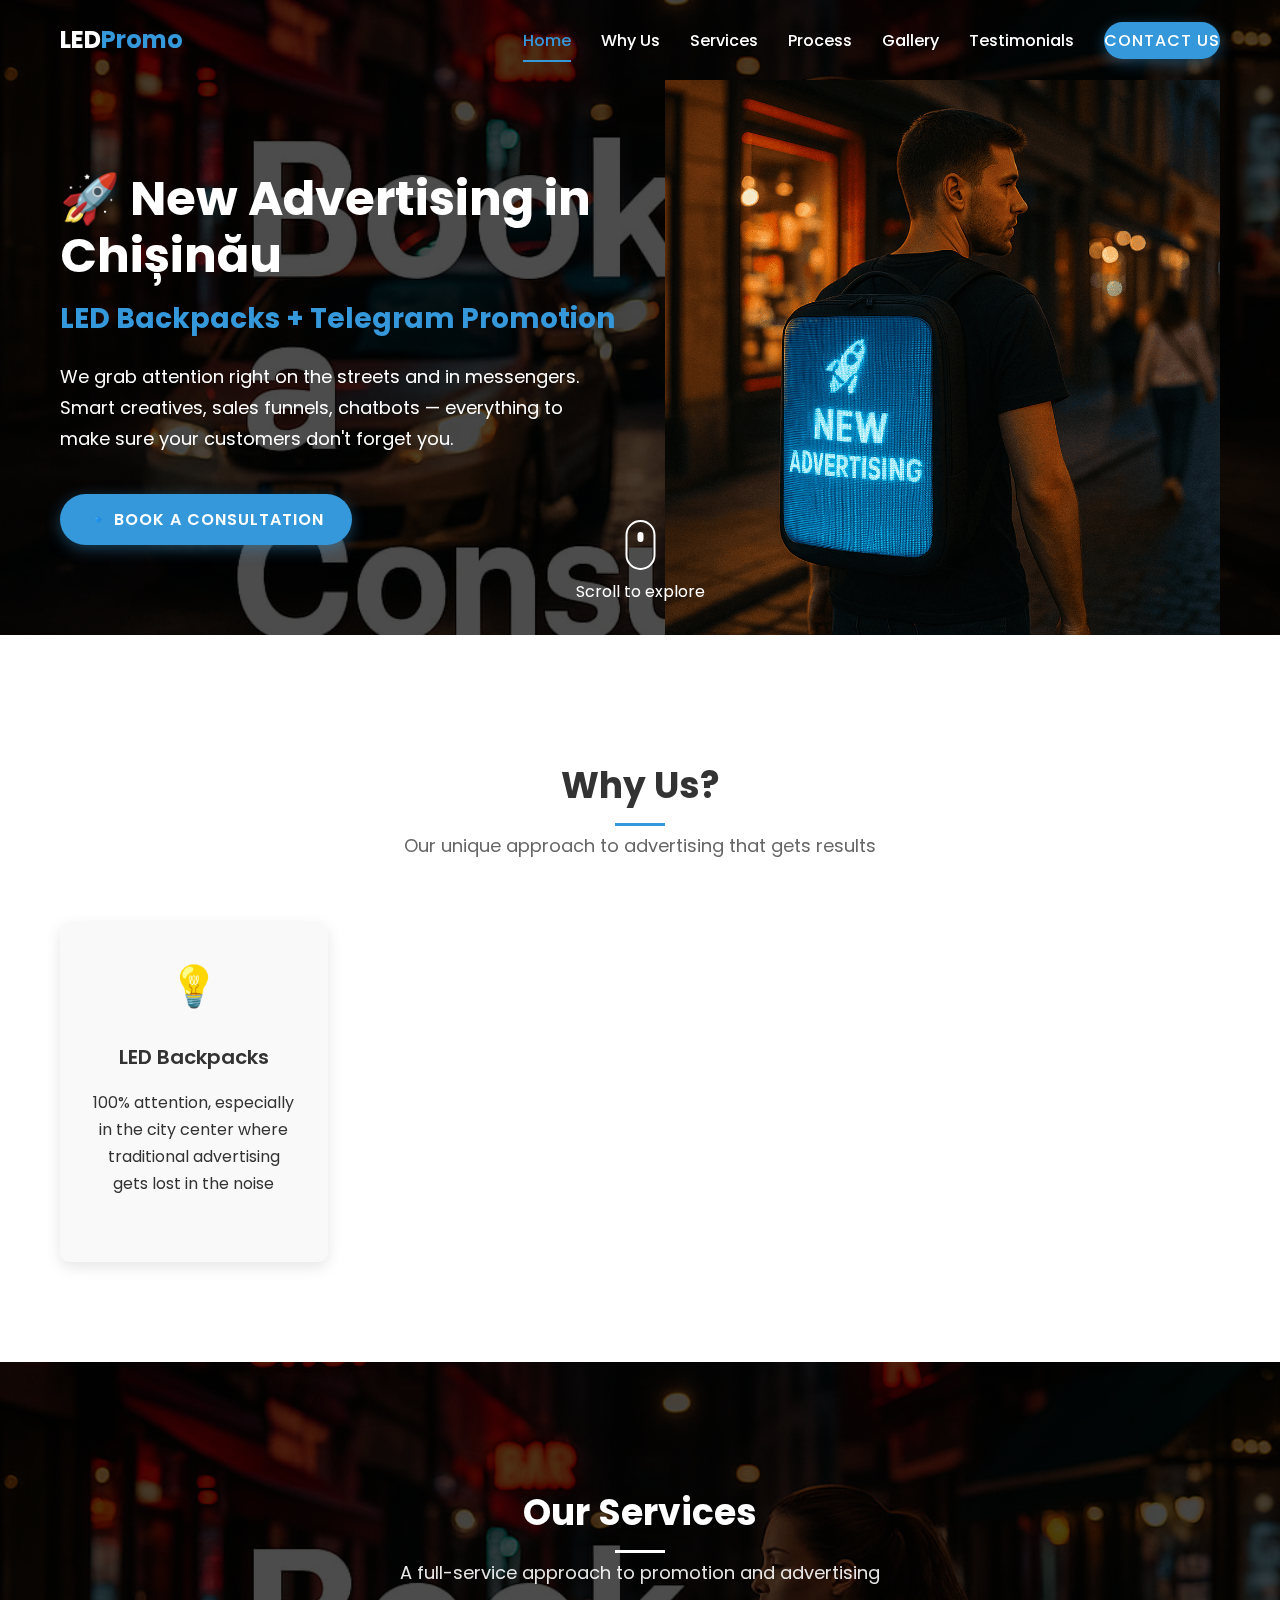
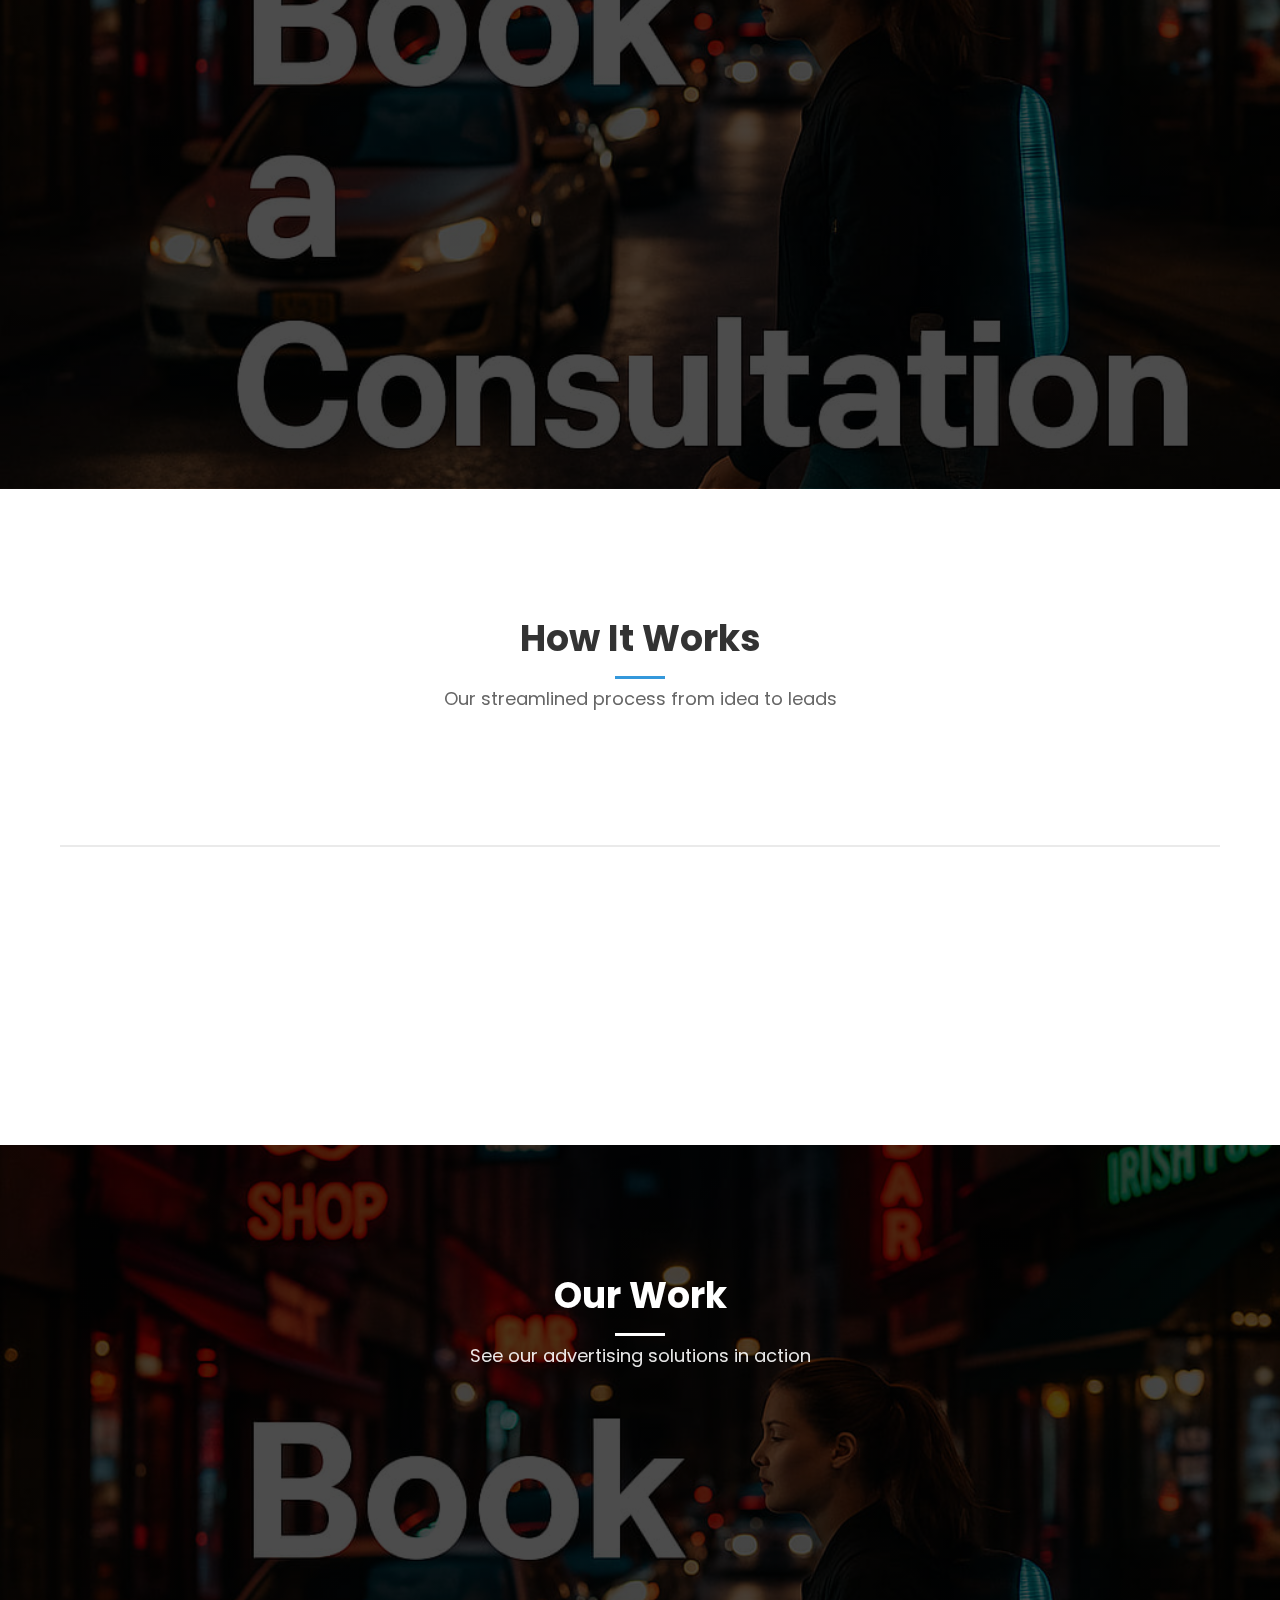
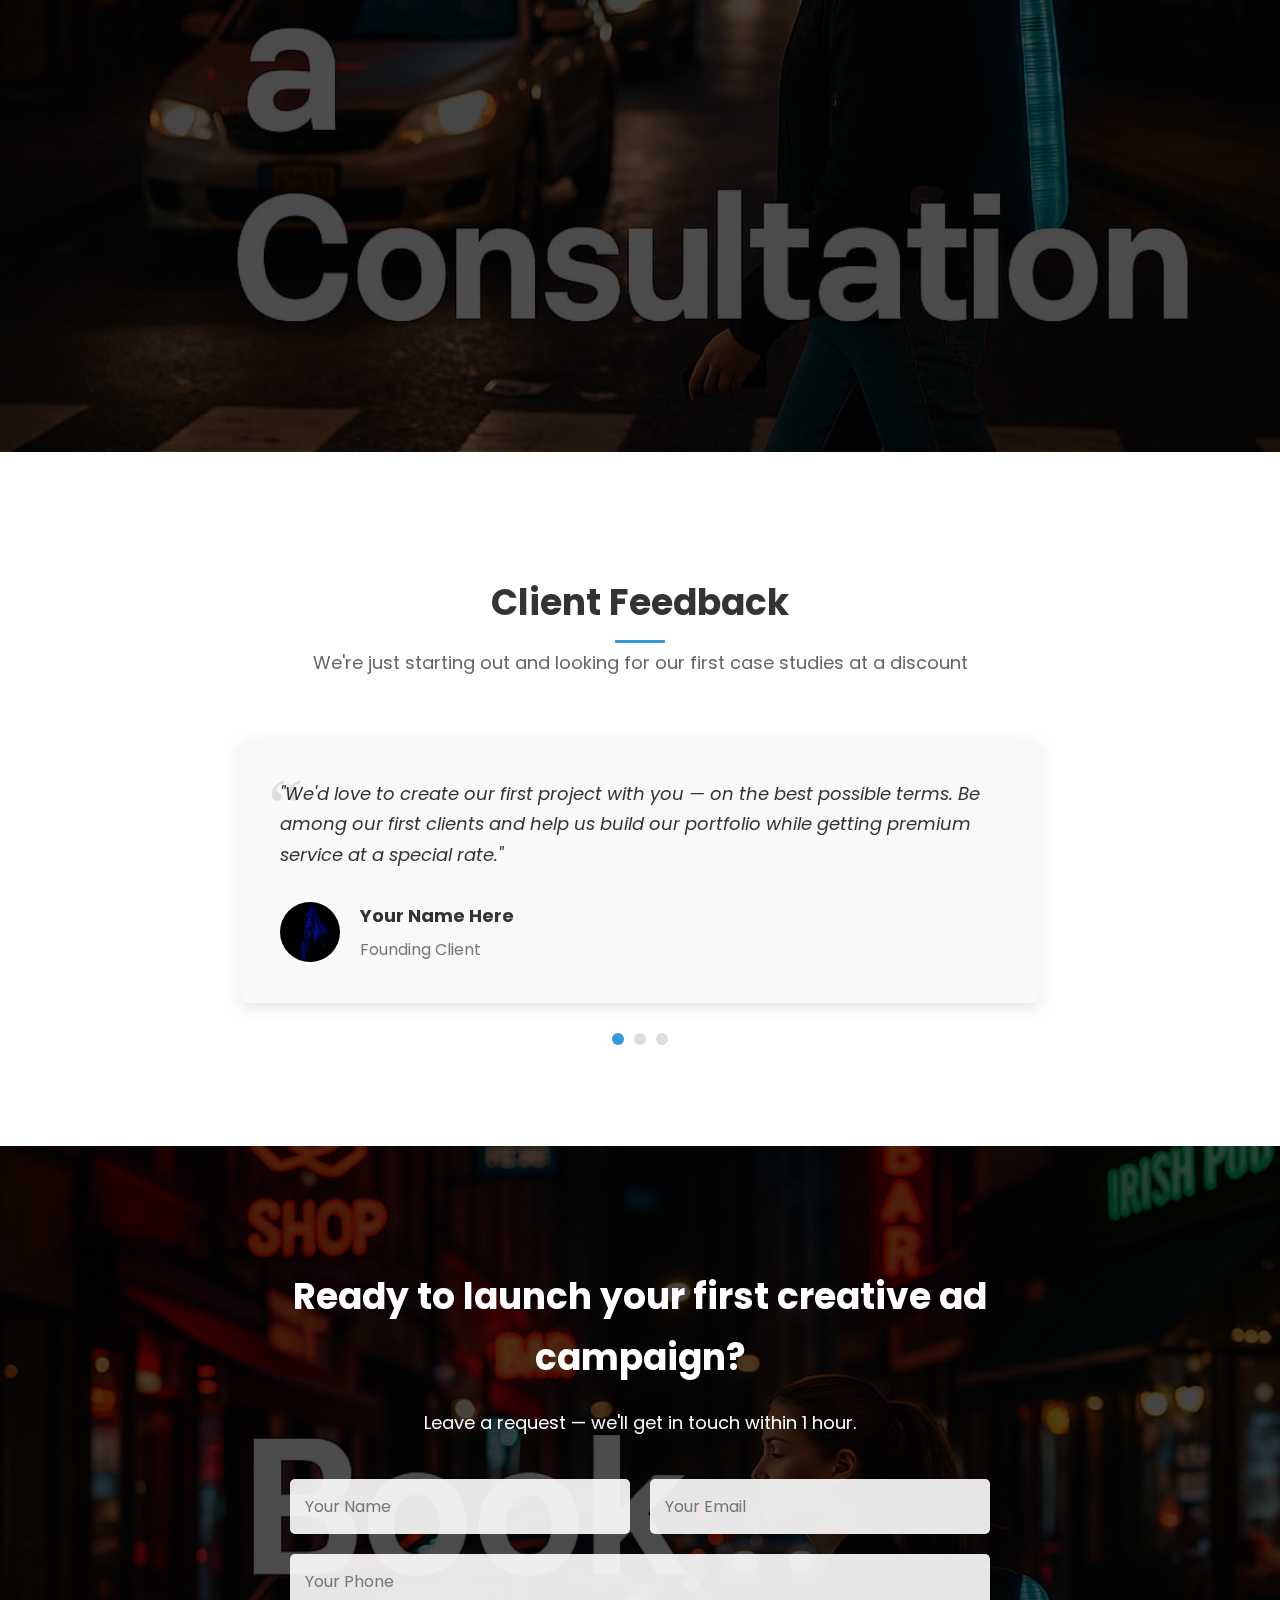
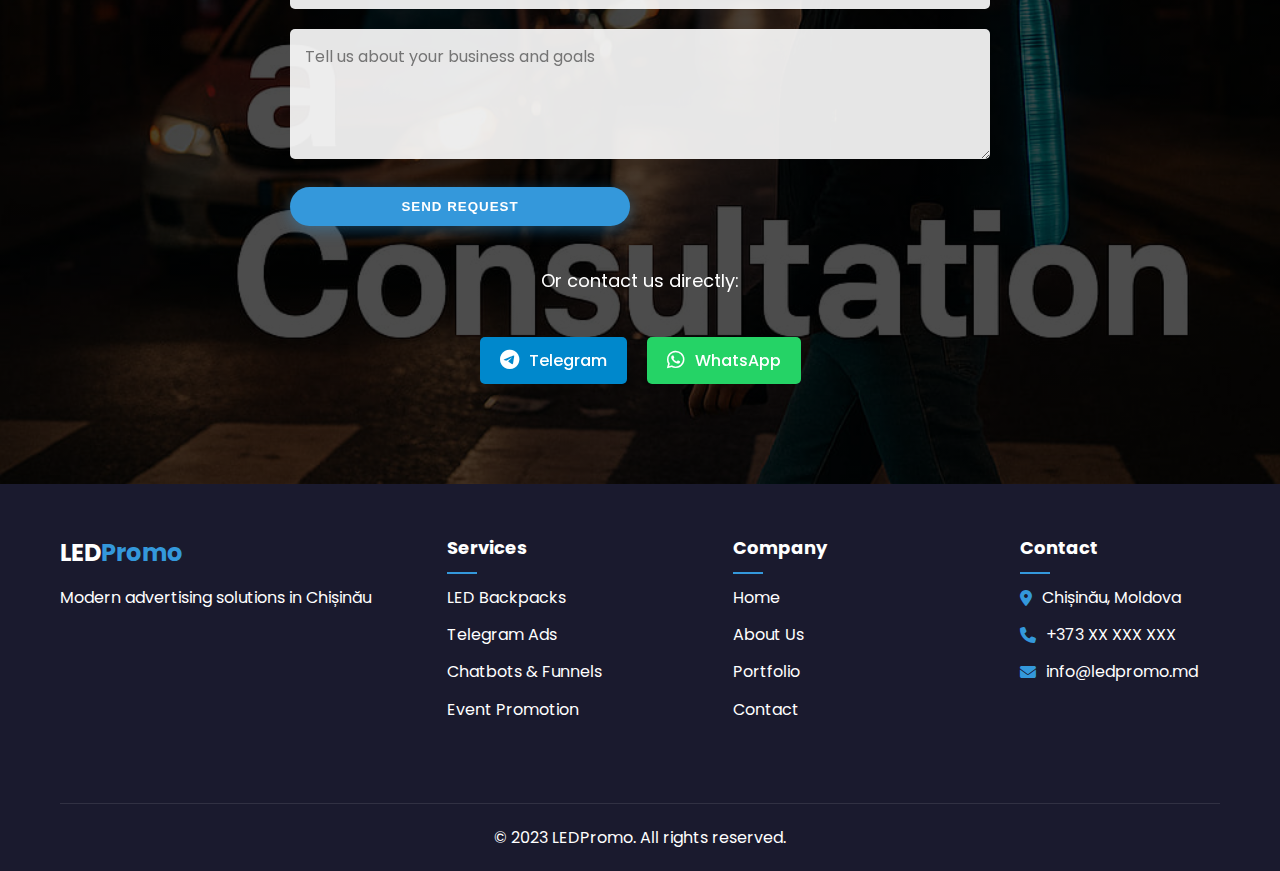
<file: en.html>
<!doctype html>
<html lang="en">
    <head>
        <meta charset="UTF-8" />
        <meta name="viewport" content="width=device-width, initial-scale=1.0" />
        <title>
            LED Backpacks & Telegram Ads - Modern Advertising in Chișinău
        </title>
        <link rel="stylesheet" href="css/styles.css" />
        <link
            rel="stylesheet"
            href="https://cdnjs.cloudflare.com/ajax/libs/font-awesome/6.4.0/css/all.min.css"
        />
        <link rel="preconnect" href="https://fonts.googleapis.com" />
        <link rel="preconnect" href="https://fonts.gstatic.com" crossorigin />
        <link
            href="https://fonts.googleapis.com/css2?family=Montserrat:wght@400;500;600;700&family=Poppins:wght@300;400;500;600;700&display=swap"
            rel="stylesheet"
        />
    </head>
    <body>
        <header>
            <nav>
                <div class="container">
                    <div class="logo">
                        <h1>LED<span>Promo</span></h1>
                    </div>
                    <div class="menu-toggle">
                        <span></span>
                        <span></span>
                        <span></span>
                    </div>
                    <ul class="nav-menu">
                        <li><a href="#hero">Home</a></li>
                        <li><a href="#value">Why Us</a></li>
                        <li><a href="#services">Services</a></li>
                        <li><a href="#process">Process</a></li>
                        <li><a href="#gallery">Gallery</a></li>
                        <li><a href="#testimonials">Testimonials</a></li>
                        <li>
                            <a href="#contact" class="btn-primary"
                                >Contact Us</a
                            >
                        </li>
                    </ul>
                </div>
            </nav>
        </header>

        <main>
            <!-- Hero Section -->
            <section id="hero" class="parallax-section">
                <div class="parallax-bg"></div>
                <div class="container hero-content">
                    <div class="hero-text">
                        <h1 class="hero-headline">
                            🚀 New Advertising in Chișinău
                        </h1>
                        <h2 class="hero-subheadline">
                            LED Backpacks + Telegram Promotion
                        </h2>
                        <p>
                            We grab attention right on the streets and in
                            messengers. Smart creatives, sales funnels, chatbots
                            — everything to make sure your customers don't
                            forget you.
                        </p>
                        <a href="#contact" class="btn-primary"
                            >🔹 Book a Consultation</a
                        >
                    </div>
                    <div class="hero-image">
                        <img
                            src="images/hero-mockup.png"
                            alt="LED Backpack Advertising"
                        />
                    </div>
                </div>
                <div class="scroll-indicator">
                    <span class="mouse">
                        <span class="scroll"></span>
                    </span>
                    <p>Scroll to explore</p>
                </div>
            </section>

            <!-- Value Proposition Section -->
            <section id="value" class="section-padding">
                <div class="container">
                    <div class="section-header">
                        <h2>Why Us?</h2>
                        <p>
                            Our unique approach to advertising that gets results
                        </p>
                    </div>
                    <div class="value-grid">
                        <div class="value-card">
                            <div class="value-icon">💡</div>
                            <h3>LED Backpacks</h3>
                            <p>
                                100% attention, especially in the city center
                                where traditional advertising gets lost in the
                                noise
                            </p>
                        </div>
                        <div class="value-card">
                            <div class="value-icon">📲</div>
                            <h3>Targeting on Telegram</h3>
                            <p>
                                Reach audiences others can't through precise
                                messaging and community targeting
                            </p>
                        </div>
                        <div class="value-card">
                            <div class="value-icon">🤖</div>
                            <h3>Funnels + Chatbots</h3>
                            <p>
                                We don't just show, we guide potential customers
                                directly to a sale with automated systems
                            </p>
                        </div>
                        <div class="value-card">
                            <div class="value-icon">🎨</div>
                            <h3>Design and Creatives</h3>
                            <p>
                                Eye-catching visuals that stick in memory and
                                make your brand unforgettable
                            </p>
                        </div>
                    </div>
                </div>
            </section>

            <!-- Services Section -->
            <section id="services" class="section-padding">
                <div class="container">
                    <div class="section-header light">
                        <h2>Our Services</h2>
                        <p>
                            A full-service approach to promotion and advertising
                        </p>
                    </div>
                    <div class="services-grid">
                        <div class="service-card">
                            <div class="service-icon">⚙️</div>
                            <h3>Ad Setup in Telegram</h3>
                            <p>
                                Strategic placement and targeting in channels
                                with highest engagement for your audience
                            </p>
                        </div>
                        <div class="service-card">
                            <div class="service-icon">🎟️</div>
                            <h3>Design of Branded Materials</h3>
                            <p>
                                Professional design of flyers, business cards,
                                and other branded materials that convert
                            </p>
                        </div>
                        <div class="service-card">
                            <div class="service-icon">🎒</div>
                            <h3>LED Backpack Creatives</h3>
                            <p>
                                Eye-catching dynamic displays with QR codes
                                leading to funnels and chatbots
                            </p>
                        </div>
                        <div class="service-card">
                            <div class="service-icon">🧍</div>
                            <h3>Promo at Events</h3>
                            <p>
                                Strategic presence at exhibitions and events
                                where your target audience gathers
                            </p>
                        </div>
                    </div>
                </div>
            </section>

            <!-- How It Works Section -->
            <section id="process" class="section-padding">
                <div class="container">
                    <div class="section-header">
                        <h2>How It Works</h2>
                        <p>Our streamlined process from idea to leads</p>
                    </div>
                    <div class="process-steps">
                        <div class="process-step">
                            <div class="step-number">01</div>
                            <h3>Application</h3>
                            <p>
                                You submit a request with your business goals
                                and target audience information
                            </p>
                        </div>
                        <div class="process-step">
                            <div class="step-number">02</div>
                            <h3>Concept</h3>
                            <p>
                                We create the ad idea, visuals, and plan the
                                customer journey
                            </p>
                        </div>
                        <div class="process-step">
                            <div class="step-number">03</div>
                            <h3>Promotion</h3>
                            <p>
                                We activate LED backpacks, Telegram ads, and set
                                up the automated bot system
                            </p>
                        </div>
                        <div class="process-step">
                            <div class="step-number">04</div>
                            <p>
                                We collect leads via Telegram and integrate with
                                your CRM for seamless follow-up
                            </p>
                            <h3>Leads</h3>
                        </div>
                    </div>
                </div>
            </section>

            <!-- Gallery Section -->
            <section id="gallery" class="section-padding">
                <div class="container">
                    <div class="section-header light">
                        <h2>Our Work</h2>
                        <p>See our advertising solutions in action</p>
                    </div>
                    <div class="gallery-grid">
                        <div class="gallery-item">
                            <img
                                src="images/gallery-1.jpg"
                                alt="LED Backpack Display"
                            />
                            <div class="gallery-overlay">
                                <h4>City Center Campaign</h4>
                                <p>LED backpack promotion for a tech startup</p>
                            </div>
                        </div>
                        <div class="gallery-item">
                            <img
                                src="images/gallery-2.jpg"
                                alt="Telegram Ad Campaign"
                            />
                            <div class="gallery-overlay">
                                <h4>Telegram Channel Growth</h4>
                                <p>5,000+ new subscribers in two weeks</p>
                            </div>
                        </div>
                        <div class="gallery-item">
                            <img
                                src="images/gallery-3.jpg"
                                alt="Branded Materials"
                            />
                            <div class="gallery-overlay">
                                <h4>Complete Brand Package</h4>
                                <p>Print materials and digital assets</p>
                            </div>
                        </div>
                        <div class="gallery-item">
                            <img
                                src="images/gallery-4.jpg"
                                alt="Event Promotion"
                            />
                            <div class="gallery-overlay">
                                <h4>Exhibition Promotion</h4>
                                <p>LED backpacks at a major industry event</p>
                            </div>
                        </div>
                        <div class="gallery-item">
                            <img
                                src="images/gallery-5.jpg"
                                alt="Chatbot Funnel"
                            />
                            <div class="gallery-overlay">
                                <h4>Conversion Funnel</h4>
                                <p>45% conversion rate with custom chatbot</p>
                            </div>
                        </div>
                        <div class="gallery-item">
                            <img
                                src="images/gallery-6.jpg"
                                alt="Combined Campaign"
                            />
                            <div class="gallery-overlay">
                                <h4>Integrated Campaign</h4>
                                <p>Online and offline synchronized promotion</p>
                            </div>
                        </div>
                    </div>
                </div>
            </section>

            <!-- Testimonials Section -->
            <section id="testimonials" class="section-padding">
                <div class="container">
                    <div class="section-header">
                        <h2>Client Feedback</h2>
                        <p>
                            We're just starting out and looking for our first
                            case studies at a discount
                        </p>
                    </div>
                    <div class="testimonial-slider">
                        <div class="testimonial">
                            <div class="testimonial-content">
                                <p>
                                    "We'd love to create our first project with
                                    you — on the best possible terms. Be among
                                    our first clients and help us build our
                                    portfolio while getting premium service at a
                                    special rate."
                                </p>
                            </div>
                            <div class="testimonial-author">
                                <div class="author-image">
                                    <img
                                        src="images/team-member.jpg"
                                        alt="Team Member"
                                    />
                                </div>
                                <div class="author-info">
                                    <h4>Your Name Here</h4>
                                    <p>Founding Client</p>
                                </div>
                            </div>
                        </div>
                        <div class="testimonial-nav">
                            <span class="nav-dot active"></span>
                            <span class="nav-dot"></span>
                            <span class="nav-dot"></span>
                        </div>
                    </div>
                </div>
            </section>

            <!-- Call to Action Section -->
            <section id="contact" class="section-padding">
                <div class="container">
                    <div class="cta-content">
                        <h2>
                            Ready to launch your first creative ad campaign?
                        </h2>
                        <p>
                            Leave a request — we'll get in touch within 1 hour.
                        </p>
                        <form class="contact-form">
                            <div class="form-group">
                                <input
                                    type="text"
                                    placeholder="Your Name"
                                    required
                                />
                            </div>
                            <div class="form-group">
                                <input
                                    type="email"
                                    placeholder="Your Email"
                                    required
                                />
                            </div>
                            <div class="form-group">
                                <input type="tel" placeholder="Your Phone" />
                            </div>
                            <div class="form-group">
                                <textarea
                                    placeholder="Tell us about your business and goals"
                                    rows="4"
                                ></textarea>
                            </div>
                            <button type="submit" class="btn-primary">
                                Send Request
                            </button>
                        </form>
                        <div class="social-cta">
                            <p>Or contact us directly:</p>
                            <div class="social-links">
                                <a href="#" class="social-btn telegram">
                                    <i class="fab fa-telegram"></i> Telegram
                                </a>
                                <a href="#" class="social-btn whatsapp">
                                    <i class="fab fa-whatsapp"></i> WhatsApp
                                </a>
                            </div>
                        </div>
                    </div>
                </div>
            </section>
        </main>

        <footer>
            <div class="container">
                <div class="footer-content">
                    <div class="footer-logo">
                        <h2>LED<span>Promo</span></h2>
                        <p>Modern advertising solutions in Chișinău</p>
                    </div>
                    <div class="footer-links">
                        <div class="footer-column">
                            <h3>Services</h3>
                            <ul>
                                <li><a href="#services">LED Backpacks</a></li>
                                <li><a href="#services">Telegram Ads</a></li>
                                <li>
                                    <a href="#services">Chatbots & Funnels</a>
                                </li>
                                <li><a href="#services">Event Promotion</a></li>
                            </ul>
                        </div>
                        <div class="footer-column">
                            <h3>Company</h3>
                            <ul>
                                <li><a href="#hero">Home</a></li>
                                <li><a href="#value">About Us</a></li>
                                <li><a href="#gallery">Portfolio</a></li>
                                <li><a href="#contact">Contact</a></li>
                            </ul>
                        </div>
                        <div class="footer-column">
                            <h3>Contact</h3>
                            <ul class="contact-info">
                                <li>
                                    <i class="fas fa-map-marker-alt"></i>
                                    Chișinău, Moldova
                                </li>
                                <li>
                                    <i class="fas fa-phone"></i> +373 XX XXX XXX
                                </li>
                                <li>
                                    <i class="fas fa-envelope"></i>
                                    info@ledpromo.md
                                </li>
                            </ul>
                        </div>
                    </div>
                </div>
                <div class="copyright">
                    <p>&copy; 2023 LEDPromo. All rights reserved.</p>
                </div>
            </div>
        </footer>

        <script src="js/main.js"></script>
    </body>
</html>
</file>
<file: css/styles.css>
/* ===== LANGUAGE SWITCHER ===== */
.language-switcher {
  display: flex;
  align-items: center;
  margin-left: 20px;
  position: relative;
  z-index: 1001;
}

.lang-btn {
  background: none;
  border: none;
  color: var(--light-text);
  font-size: 1.4rem;
  cursor: pointer;
  padding: 5px 8px;
  margin: 0 5px;
  border-radius: 3px;
  transition: var(--transition);
}

.lang-btn:hover {
  background: rgba(255, 255, 255, 0.1);
}

.lang-btn.active {
  background: var(--primary-color);
  font-weight: bold;
}

@media (max-width: 768px) {
  .language-switcher {
    display: flex;
    justify-content: center;
    margin: 20px 0 15px 0;
    padding-top: 15px;
    border-top: 1px solid rgba(255, 255, 255, 0.1);
    width: 100%;
    order: 2;
  }

  .lang-btn {
    padding: 10px 20px;
    margin: 0 5px;
    font-size: 1.6rem;
  }
}

/* ===== TELEGRAM WEBVIEW STYLES ===== */
.telegram-webview #hero {
  padding-top: 100px; /* Extra padding for Telegram WebView */
}

.telegram-webview header {
  background-color: var(
    --dark-color
  ); /* Always show header background in Telegram */
}

.telegram-webview .section-padding {
  padding-top: 14rem; /* Extra padding for sections in Telegram */
}

@media (max-width: 768px) {
  .telegram-webview #hero {
    padding-top: 80px; /* Adjusted for mobile Telegram WebView */
  }

  .telegram-webview .section-padding {
    padding-top: 12rem;
  }
}

/* ===== GLOBAL STYLES ===== */

/* Styles for About Us section */
.about-content {
  background: var(--light-color);
  padding: 3rem;
  border-radius: 10px;
  box-shadow: var(--shadow);
  text-align: center;
  max-width: 900px;
  margin: 0 auto;
  opacity: 0;
  transform: translateY(20px);
  transition:
    opacity 0.6s ease,
    transform 0.6s ease;
}

.about-content p {
  margin-bottom: 1.5rem;
  font-size: 1.8rem;
}

.about-content p:last-child {
  margin-bottom: 0;
}

/* Styles for Goal and Audience sections */
#audience-goals {
  background-color: #f7f9fc;
  position: relative;
  overflow: hidden;
  padding: 8rem 0;
}

#audience-goals::before {
  content: "";
  position: absolute;
  top: 0;
  left: 0;
  width: 100%;
  height: 100%;
  background-image: linear-gradient(
    45deg,
    rgba(52, 152, 219, 0.05),
    rgba(46, 204, 113, 0.05)
  );
  z-index: 0;
}

#audience-goals .container {
  position: relative;
  z-index: 1;
}

.goals-grid,
.audience-grid {
  display: grid;
  grid-template-columns: repeat(auto-fit, minmax(250px, 1fr));
  gap: 3rem;
  margin-bottom: 3rem;
}

.goal-card,
.audience-card {
  background: var(--light-color);
  padding: 3rem;
  border-radius: 10px;
  box-shadow: var(--shadow);
  text-align: center;
  opacity: 0;
  transform: translateY(20px);
  transition:
    opacity 0.6s ease,
    transform 0.6s ease;
  border-left: 3px solid var(--primary-color);
  display: flex;
  flex-direction: column;
  align-items: center;
  justify-content: center;
  min-height: 200px;
}

.audience-card {
  border-left: 3px solid var(--secondary-color);
}

.goal-card:hover,
.audience-card:hover {
  transform: translateY(-10px);
  box-shadow: 0 15px 30px rgba(0, 0, 0, 0.15);
}

.goal-icon,
.audience-icon {
  font-size: 3.6rem;
  margin-bottom: 2rem;
  color: var(--primary-color);
}

.audience-icon {
  color: var(--secondary-color);
}

.goal-card p,
.audience-card p {
  font-size: 1.8rem;
  font-weight: 500;
  color: var(--text-color);
}

:root {
  --primary-color: #3498db;
  --secondary-color: #2ecc71;
  --dark-color: #1a1a2e;
  --light-color: #f9f9f9;
  --text-color: #333;
  --light-text: #fff;
  --grey-color: #eaeaea;
  --shadow: 0 5px 15px rgba(0, 0, 0, 0.1);
  --transition: all 0.3s ease;
  --scroll-transition: all 0.6s cubic-bezier(0.22, 1, 0.36, 1);
  --section-transition: transform 0.7s ease-out, opacity 0.7s ease-out;
}

* {
  margin: 0;
  padding: 0;
  box-sizing: border-box;
}

html {
  scroll-behavior: smooth;
  font-size: 62.5%; /* 10px = 1rem */
  scroll-padding-top: 100px; /* Increased padding to account for fixed header */
  overflow-x: hidden;
  height: 100%;
}

body {
  font-family: "Poppins", sans-serif;
  font-size: 1.6rem;
  line-height: 1.7;
  color: var(--text-color);
  overflow-x: hidden;
  min-height: 100%;
  position: relative;
  -webkit-text-size-adjust: 100%; /* Prevent font scaling in landscape */
}

.container {
  width: 100%;
  max-width: 1200px;
  margin: 0 auto;
  padding: 0 2rem;
}

a {
  text-decoration: none;
  color: inherit;
  transition: var(--transition);
}

ul {
  list-style: none;
}

img {
  max-width: 100%;
  height: auto;
}

.btn-primary {
  display: inline-block;
  background: var(--primary-color);
  color: var(--light-text);
  padding: 1.2rem 2.8rem;
  border-radius: 5rem;
  font-weight: 600;
  text-transform: uppercase;
  letter-spacing: 1px;
  transition: var(--transition);
  border: none;
  cursor: pointer;
  box-shadow: 0 4px 15px rgba(52, 152, 219, 0.4);
}

.btn-primary:hover {
  background: #2980b9;
  transform: translateY(-3px);
  box-shadow: 0 10px 20px rgba(52, 152, 219, 0.6);
}

.section-padding {
  padding: 10rem 0;
  transition: var(--scroll-transition);
  will-change: transform, opacity;
  padding-top: 12rem; /* Extra padding at the top of each section */
  position: relative; /* Ensure proper stacking context */
}

.section-header {
  text-align: center;
  margin-bottom: 6rem;
}

.section-header h2 {
  font-size: 3.6rem;
  margin-bottom: 1.5rem;
  position: relative;
  display: inline-block;
  font-weight: 700;
}

.section-header h2::after {
  content: "";
  position: absolute;
  bottom: -1rem;
  left: 50%;
  transform: translateX(-50%);
  width: 50px;
  height: 3px;
  background: var(--primary-color);
}

.section-header p {
  font-size: 1.8rem;
  color: #666;
  max-width: 700px;
  margin: 0 auto;
}

.section-header.light {
  color: var(--light-text);
}

.section-header.light h2::after {
  background: var(--light-text);
}

.section-header.light p {
  color: rgba(255, 255, 255, 0.9);
}

/* ===== PARALLAX SECTIONS ===== */
.parallax-section {
  position: relative;
  overflow: hidden;
  z-index: 1;
}

.parallax-bg {
  position: absolute;
  top: 0;
  left: 0;
  width: 100%;
  height: 100%;
  background-size: cover;
  background-position: center;
  z-index: -1;
}

/* Only hero has parallax effect */
#hero .parallax-bg {
  background-image:
    linear-gradient(rgba(0, 0, 0, 0.7), rgba(0, 0, 0, 0.7)),
    url("../images/hero-bg.jpg");
  background-attachment: fixed;
  transform: translateZ(
    0
  ); /* Force hardware acceleration for smoother parallax */
  backface-visibility: hidden; /* Prevent flickering on some browsers */
}

/* Regular background images for other sections */
#services {
  background-image:
    linear-gradient(rgba(0, 0, 0, 0.7), rgba(0, 0, 0, 0.7)),
    url("../images/hero-bg.jpg");
  background-size: cover;
  background-position: center;
  position: relative;
  transition:
    var(--section-transition),
    background-position 0.3s ease-out;
  overflow: hidden;
}

#gallery {
  background-image:
    linear-gradient(rgba(0, 0, 0, 0.7), rgba(0, 0, 0, 0.7)),
    url("../images/hero-bg.jpg");
  background-size: cover;
  background-position: center;
  position: relative;
  transition:
    var(--section-transition),
    background-position 0.3s ease-out;
  overflow: hidden;
}

#contact {
  background-image:
    linear-gradient(rgba(0, 0, 0, 0.7), rgba(0, 0, 0, 0.7)),
    url("../images/hero-bg.jpg");
  background-size: cover;
  background-position: center;
  position: relative;
  transition:
    var(--section-transition),
    background-position 0.3s ease-out;
  overflow: hidden;
}

/* ===== HEADER & NAVIGATION ===== */
header {
  position: fixed;
  top: 0;
  left: 0;
  width: 100%;
  z-index: 1000;
  background-color: transparent;
  transition: var(--transition);
  -webkit-backdrop-filter: blur(0); /* Better performance on mobile */
  backdrop-filter: blur(0);
}

header.scrolled {
  background-color: var(--dark-color);
  box-shadow: 0 5px 20px rgba(0, 0, 0, 0.1);
}

nav {
  padding: 2rem 0;
}

nav .container {
  display: flex;
  justify-content: space-between;
  align-items: center;
  flex-wrap: wrap;
}

.logo h1 {
  font-size: 2.4rem;
  font-weight: 700;
  color: var(--light-text);
}

.logo span {
  color: var(--primary-color);
}

.nav-menu {
  display: flex;
  align-items: center;
  flex-wrap: wrap;
}

.nav-menu li {
  margin-left: 3rem;
}

.nav-menu a {
  color: var(--light-text);
  font-weight: 500;
  position: relative;
  padding: 0.5rem 0;
}

.nav-menu a::after {
  content: "";
  position: absolute;
  bottom: -5px;
  left: 0;
  width: 0;
  height: 2px;
  background: var(--primary-color);
  transition: var(--transition);
}

.nav-menu a:hover::after,
.nav-menu a.active::after,
.nav-menu a.hover::after {
  width: 100%;
}

.nav-menu a.active {
  color: var(--primary-color);
}

.menu-toggle {
  display: none;
  flex-direction: column;
  cursor: pointer;
}

.menu-toggle span {
  width: 30px;
  height: 3px;
  background-color: var(--light-text);
  margin: 3px 0;
  transition: var(--transition);
}

/* ===== HERO SECTION ===== */
#hero {
  min-height: 100vh;
  min-height: -webkit-fill-available; /* Fix for iOS Safari and some mobile browsers */
  display: flex;
  align-items: center;
  color: var(--light-text);
  position: relative;
  padding-top: 80px; /* Account for fixed header */
}

.hero-content {
  display: flex;
  align-items: center;
  justify-content: space-between;
}

.hero-text {
  flex: 1;
  padding-right: 5rem;
}

.hero-headline {
  font-size: 4.8rem;
  font-weight: 700;
  margin-bottom: 1rem;
  line-height: 1.2;
}

.hero-subheadline {
  font-size: 2.8rem;
  margin-bottom: 2rem;
  color: var(--primary-color);
}

.hero-text p {
  font-size: 1.8rem;
  margin-bottom: 4rem;
  max-width: 600px;
}

.hero-image {
  flex: 1;
  display: flex;
  justify-content: center;
  align-items: center;
}

.hero-image img {
  max-width: 100%;
  animation: float 3s ease-in-out infinite;
}

@keyframes float {
  0% {
    transform: translateY(0px);
  }
  50% {
    transform: translateY(-20px);
  }
  100% {
    transform: translateY(0px);
  }
}

.scroll-indicator {
  position: absolute;
  bottom: 3rem;
  left: 50%;
  transform: translateX(-50%);
  text-align: center;
  color: var(--light-text);
}

.mouse {
  width: 30px;
  height: 50px;
  border: 2px solid var(--light-text);
  border-radius: 20px;
  display: inline-block;
  position: relative;
}

.scroll {
  width: 6px;
  height: 10px;
  background-color: var(--light-text);
  border-radius: 10px;
  position: absolute;
  top: 10px;
  left: 50%;
  transform: translateX(-50%);
  animation: scroll 2s infinite;
}

@keyframes scroll {
  0% {
    opacity: 1;
    top: 10px;
  }
  100% {
    opacity: 0;
    top: 30px;
  }
}

/* ===== VALUE PROPOSITION SECTION ===== */
.value-grid {
  display: grid;
  grid-template-columns: repeat(auto-fit, minmax(250px, 1fr));
  gap: 3rem;
}

.value-card {
  background: var(--light-color);
  padding: 3rem;
  border-radius: 10px;
  box-shadow: var(--shadow);
  text-align: center;
  opacity: 0;
  transform: translateY(20px);
  transition:
    opacity 0.6s ease,
    transform 0.6s ease,
    box-shadow 0.3s ease,
    transform 0.3s ease;
}

.value-card:hover {
  transform: translateY(-10px);
  box-shadow: 0 15px 30px rgba(0, 0, 0, 0.15);
}

.value-icon {
  font-size: 4rem;
  margin-bottom: 2rem;
}

.value-card h3 {
  font-size: 2rem;
  margin-bottom: 1.5rem;
  font-weight: 600;
}

/* ===== SERVICES SECTION ===== */
#services {
  color: var(--light-text);
}

.services-grid {
  display: grid;
  grid-template-columns: repeat(auto-fit, minmax(250px, 1fr));
  gap: 3rem;
}

.service-card {
  background: rgba(255, 255, 255, 0.1);
  padding: 3rem;
  border-radius: 10px;
  backdrop-filter: blur(10px);
  text-align: center;
  opacity: 0;
  transform: translateY(20px);
  transition:
    opacity 0.6s ease,
    transform 0.6s ease,
    background 0.3s ease,
    transform 0.3s ease;
}

.service-card:hover {
  background: rgba(255, 255, 255, 0.2);
  transform: translateY(-10px);
}

.service-icon {
  font-size: 4rem;
  margin-bottom: 2rem;
}

.service-card h3 {
  font-size: 2rem;
  margin-bottom: 1.5rem;
  font-weight: 600;
}

/* ===== PROCESS SECTION ===== */
.process-steps {
  display: flex;
  flex-wrap: wrap;
  justify-content: space-between;
  position: relative;
}

.process-steps::before {
  content: "";
  position: absolute;
  top: 70px;
  left: 0;
  width: 100%;
  height: 2px;
  background: var(--grey-color);
  z-index: -1;
}

.process-step {
  flex: 1;
  min-width: 200px;
  text-align: center;
  padding: 2rem;
  position: relative;
  opacity: 0;
  transform: translateY(20px);
  transition:
    opacity 0.6s ease,
    transform 0.6s ease;
}

.step-number {
  width: 80px;
  height: 80px;
  background: var(--primary-color);
  color: var(--light-text);
  border-radius: 50%;
  display: flex;
  align-items: center;
  justify-content: center;
  font-size: 2.4rem;
  font-weight: 700;
  margin: 0 auto 2rem;
  position: relative;
  z-index: 2;
}

.process-step h3 {
  font-size: 2rem;
  margin-bottom: 1.5rem;
  font-weight: 600;
}

/* ===== GALLERY SECTION ===== */
#gallery {
  color: var(--light-text);
}

.gallery-grid {
  display: grid;
  grid-template-columns: repeat(auto-fill, minmax(300px, 1fr));
  gap: 2rem;
}

.gallery-item {
  position: relative;
  overflow: hidden;
  border-radius: 10px;
  height: 250px;
  opacity: 0;
  transform: translateY(20px);
  transition:
    opacity 0.6s ease,
    transform 0.6s ease;
}

.gallery-item img {
  width: 100%;
  height: 100%;
  object-fit: cover;
  transition: var(--transition);
}

.gallery-overlay {
  position: absolute;
  bottom: -100%;
  left: 0;
  width: 100%;
  padding: 2rem;
  background: linear-gradient(transparent, rgba(0, 0, 0, 0.8));
  transition: var(--transition);
}

.gallery-item:hover img {
  transform: scale(1.1);
}

.gallery-item:hover .gallery-overlay {
  bottom: 0;
}

.gallery-overlay h4 {
  font-size: 1.8rem;
  margin-bottom: 0.5rem;
}

/* ===== TESTIMONIALS SECTION ===== */
.testimonial-slider {
  max-width: 800px;
  margin: 0 auto;
}

.testimonial {
  background: var(--light-color);
  padding: 4rem;
  border-radius: 10px;
  box-shadow: var(--shadow);
  margin-bottom: 3rem;
}

.testimonial-content {
  font-size: 1.8rem;
  font-style: italic;
  margin-bottom: 3rem;
  position: relative;
}

.testimonial-content::before {
  content: "\201C";
  font-size: 8rem;
  position: absolute;
  top: -4rem;
  left: -2rem;
  color: rgba(0, 0, 0, 0.1);
  font-family: serif;
}

.testimonial-author {
  display: flex;
  align-items: center;
}

.author-image {
  width: 60px;
  height: 60px;
  border-radius: 50%;
  overflow: hidden;
  margin-right: 2rem;
}

.author-image img {
  width: 100%;
  height: 100%;
  object-fit: cover;
}

.author-info h4 {
  font-size: 1.8rem;
  margin-bottom: 0.5rem;
}

.author-info p {
  color: #777;
}

.testimonial-nav {
  display: flex;
  justify-content: center;
}

.nav-dot {
  width: 12px;
  height: 12px;
  border-radius: 50%;
  background: #ddd;
  margin: 0 5px;
  cursor: pointer;
  transition: var(--transition);
}

.nav-dot.active {
  background: var(--primary-color);
}

/* ===== CONTACT SECTION ===== */
#contact {
  color: var(--light-text);
}

.cta-content {
  max-width: 700px;
  margin: 0 auto;
  text-align: center;
}

.cta-content h2 {
  font-size: 3.6rem;
  margin-bottom: 2rem;
}

.cta-content p {
  font-size: 1.8rem;
  margin-bottom: 4rem;
}

.contact-form {
  display: grid;
  grid-template-columns: 1fr 1fr;
  gap: 2rem;
  margin-bottom: 4rem;
}

.form-group:nth-child(3),
.form-group:nth-child(4) {
  grid-column: span 2;
}

.form-group input,
.form-group textarea {
  width: 100%;
  padding: 1.5rem;
  border: none;
  border-radius: 5px;
  background: rgba(255, 255, 255, 0.9);
  color: var(--text-color);
  font-family: inherit;
  font-size: 1.6rem;
}

.form-group textarea {
  resize: vertical;
}

.social-cta {
  margin-top: 3rem;
}

.social-links {
  display: flex;
  justify-content: center;
  gap: 2rem;
  margin-top: 1.5rem;
}

.social-btn {
  display: flex;
  align-items: center;
  padding: 1rem 2rem;
  border-radius: 5px;
  font-weight: 500;
  transition: var(--transition);
}

.social-btn i {
  margin-right: 1rem;
  font-size: 2rem;
}

.telegram {
  background: #0088cc;
}

.whatsapp {
  background: #25d366;
}

.social-btn:hover {
  transform: translateY(-3px);
  box-shadow: 0 5px 15px rgba(0, 0, 0, 0.2);
}

/* ===== FOOTER ===== */
footer {
  background-color: var(--dark-color);
  color: var(--light-text);
  padding: 5rem 0 2rem;
}

.footer-content {
  display: flex;
  flex-wrap: wrap;
  justify-content: space-between;
  margin-bottom: 4rem;
}

.footer-logo {
  flex: 1;
  min-width: 250px;
  margin-bottom: 3rem;
}

.footer-logo h2 {
  font-size: 2.4rem;
  margin-bottom: 1rem;
}

.footer-logo span {
  color: var(--primary-color);
}

.footer-links {
  flex: 2;
  display: flex;
  flex-wrap: wrap;
  justify-content: space-between;
}

.footer-column {
  min-width: 200px;
  margin-bottom: 3rem;
}

.footer-column h3 {
  font-size: 1.8rem;
  margin-bottom: 2rem;
  position: relative;
}

.footer-column h3::after {
  content: "";
  position: absolute;
  bottom: -10px;
  left: 0;
  width: 30px;
  height: 2px;
  background: var(--primary-color);
}

.footer-column ul li {
  margin-bottom: 1rem;
}

.footer-column a:hover {
  color: var(--primary-color);
}

.contact-info li {
  display: flex;
  align-items: center;
}

.contact-info i {
  margin-right: 1rem;
  color: var(--primary-color);
}

.copyright {
  text-align: center;
  padding-top: 2rem;
  border-top: 1px solid rgba(255, 255, 255, 0.1);
}

/* ===== RESPONSIVE DESIGN ===== */
@media (max-width: 1024px) {
  html {
    font-size: 58%;
  }

  .hero-content {
    flex-direction: column;
  }

  .hero-text {
    padding-right: 0;
    padding-top: 100px;
    margin-bottom: 5rem;
    text-align: center;
  }

  .hero-text p {
    margin: 0 auto 4rem;
  }
}

@media (max-width: 768px) {
  html {
    font-size: 55%;
    scroll-padding-top: 70px; /* Adjusted for mobile */
  }

  #hero {
    padding-top: 60px; /* Adjusted for mobile header */
    min-height: 100vh; /* Ensure full height on mobile */
  }

  .menu-toggle {
    display: flex;
  }

  .nav-menu {
    position: absolute;
    top: 100%;
    left: 0;
    width: 100%;
    background: var(--dark-color);
    flex-direction: column;
    align-items: center;
    padding: 2rem 0 1rem;
    clip-path: polygon(0 0, 100% 0, 100% 0, 0 0);
    transition: var(--transition);
    box-shadow: 0 10px 20px rgba(0, 0, 0, 0.1);
    z-index: 10;
    display: flex;
    flex-direction: column;
  }

  .nav-menu.active {
    clip-path: polygon(0 0, 100% 0, 100% 100%, 0 100%);
    max-height: 90vh;
    overflow-y: auto;
  }

  .nav-menu li {
    margin: 1.5rem 0;
    order: 1;
    width: 100%;
    text-align: center;
  }

  .nav-menu a {
    display: block;
    padding: 10px 0;
    font-size: 1.8rem;
  }

  .process-steps::before {
    display: none;
  }

  .process-step {
    flex: 0 0 100%;
    margin-bottom: 3rem;
  }

  .contact-form {
    grid-template-columns: 1fr;
  }

  .form-group:nth-child(3),
  .form-group:nth-child(4) {
    grid-column: span 1;
  }

  /* Improved mobile scrolling */
  .section-padding {
    padding: 8rem 0;
  }
}

@media (max-width: 576px) {
  .section-padding {
    padding: 6rem 0;
  }

  .hero-headline {
    font-size: 3.6rem;
  }

  .hero-subheadline {
    font-size: 2.2rem;
  }

  .section-header h2 {
    font-size: 3rem;
  }

  .gallery-grid {
    grid-template-columns: 1fr;
  }

  .testimonial {
    padding: 3rem 2rem;
  }

  .social-links {
    flex-direction: column;
    gap: 1rem;
  }
}
</file>
